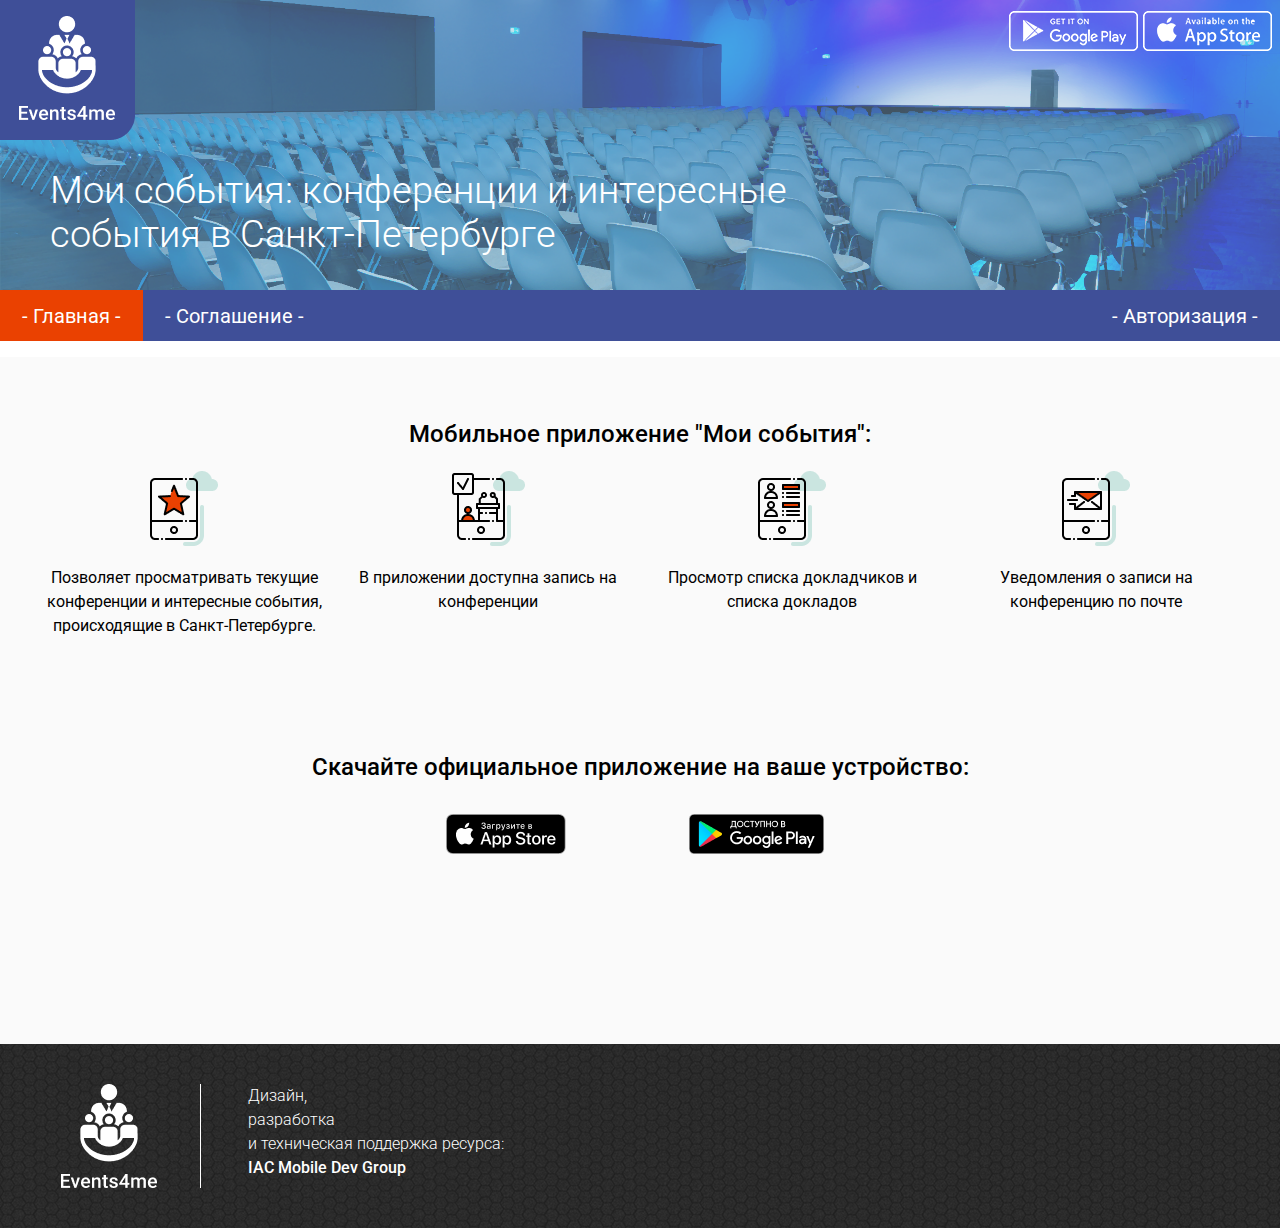
<file: index.html>
<!DOCTYPE html>
<html>
    <head>
        <meta charset="utf-8">
        <title>Events4me</title>

        <script src="https://ajax.googleapis.com/ajax/libs/jquery/2.2.0/jquery.min.js"></script>
        <script src="./js/functions.js" type="text/javascript"></script>
        <script src="./js/index.js" type="text/javascript"></script>
        <script src="./js/config.js" type="text/javascript"></script>

        <link rel="stylesheet" href="./css/fontawesome.all.min.css">
        <link rel="stylesheet" href="./css/style.css">
    </head>
    <body>
        <heder>
            <div class="top">
                <a href=""><img src="./img/Group.png" alt=""></a>
                <a href="https://apps.apple.com/us/app/%D0%BC%D0%BE%D0%B8-%D1%81%D0%BE%D0%B1%D1%8B%D1%82%D0%B8%D1%8F/id1463771812?l=ru&ls=1"
                   target="_blank"><img src="./img/appstore2.png" alt='AppStore'></a>
                <a class="app_icons" href="https://play.google.com/store/apps/details?id=ru.spb.iac.events4me" target="_blank"><img
                        src="./img/ggplay.png" alt="GooglePlay"></a>
            </div>
            <div class='head'>
                <div class='testImg'></div>
                <div class="headText">Мои события: конференции и интересные события в Санкт-Петербурге</div>
            </div>
            <nav class="navigation index">
              <ul>
                  <li><a href="index.html">
                      <i class="fas fa-home"></i>
                      <span>- Главная -</span>
                  </a></li>
                  <li><a href="agreement.html">
                      <i class="fas fa-handshake"></i>
                      <span>- Соглашение -</span>
                  </a></li>
                  <div class="cap"></div>
                  <li><a href="login.html">
                      <i class="fas fa-sign-in-alt"></i>
                      <span>- Авторизация -</span>
                  </a></li>
              </ul>
            </nav>
        </heder>
        <div id="content">
            <div class="index">
                <h2>Мобильное приложение "Мои события":</h2>
                <div class="boxes">
                    <div class='box' id="1">
                        <img src="./img/Frame1.png" alt="">
                        <p>Позволяет просматривать текущие конференции и интересные события, происходящие в
                            Санкт-Петербурге.</p>
                    </div>
                    <div class='box' id="2">
                        <img src="./img/Frame2.png" alt="">
                        <p>В приложении доступна запись на конференции</p>
                    </div>
                    <div class='box' id="3">
                        <img src="./img/Frame3.png" alt="">
                        <p>Просмотр списка докладчиков и списка докладов</p>
                    </div>
                    <div class='box' id="4">
                        <img src="./img/Frame4.png" alt="">
                        <p>Уведомления о записи на конференцию по почте</p>
                    </div>
                </div>

                <h2>Скачайте официальное приложение на ваше устройство: </h2>
                <div class='add'>
                    <a href="https://apps.apple.com/us/app/%D0%BC%D0%BE%D0%B8-%D1%81%D0%BE%D0%B1%D1%8B%D1%82%D0%B8%D1%8F/id1463771812?l=ru&ls=1"
                       target="_blank"><img src="./img/AppStore.png" alt='AppStore'/></a>
                    <a href="https://play.google.com/store/apps/details?id=ru.spb.iac.events4me" target="_blank"><img
                            src="./img/GooglePlay.png" alt="GooglePlay"/></a>
                </div>
            </div>
        </div>
        <footer>
            <div class='foot'>
                <img src="./img/GroupWhite.png" alt="GroupWhite">
                <div class='border'></div>
                <div class='author'>Дизайн,<br> разработка<br> и техническая поддержка ресурса:
                    <div class="iac">IAC Mobile Dev Group</div>
                </div>
            </div>
        </footer>
    </body>
</html>
</file>
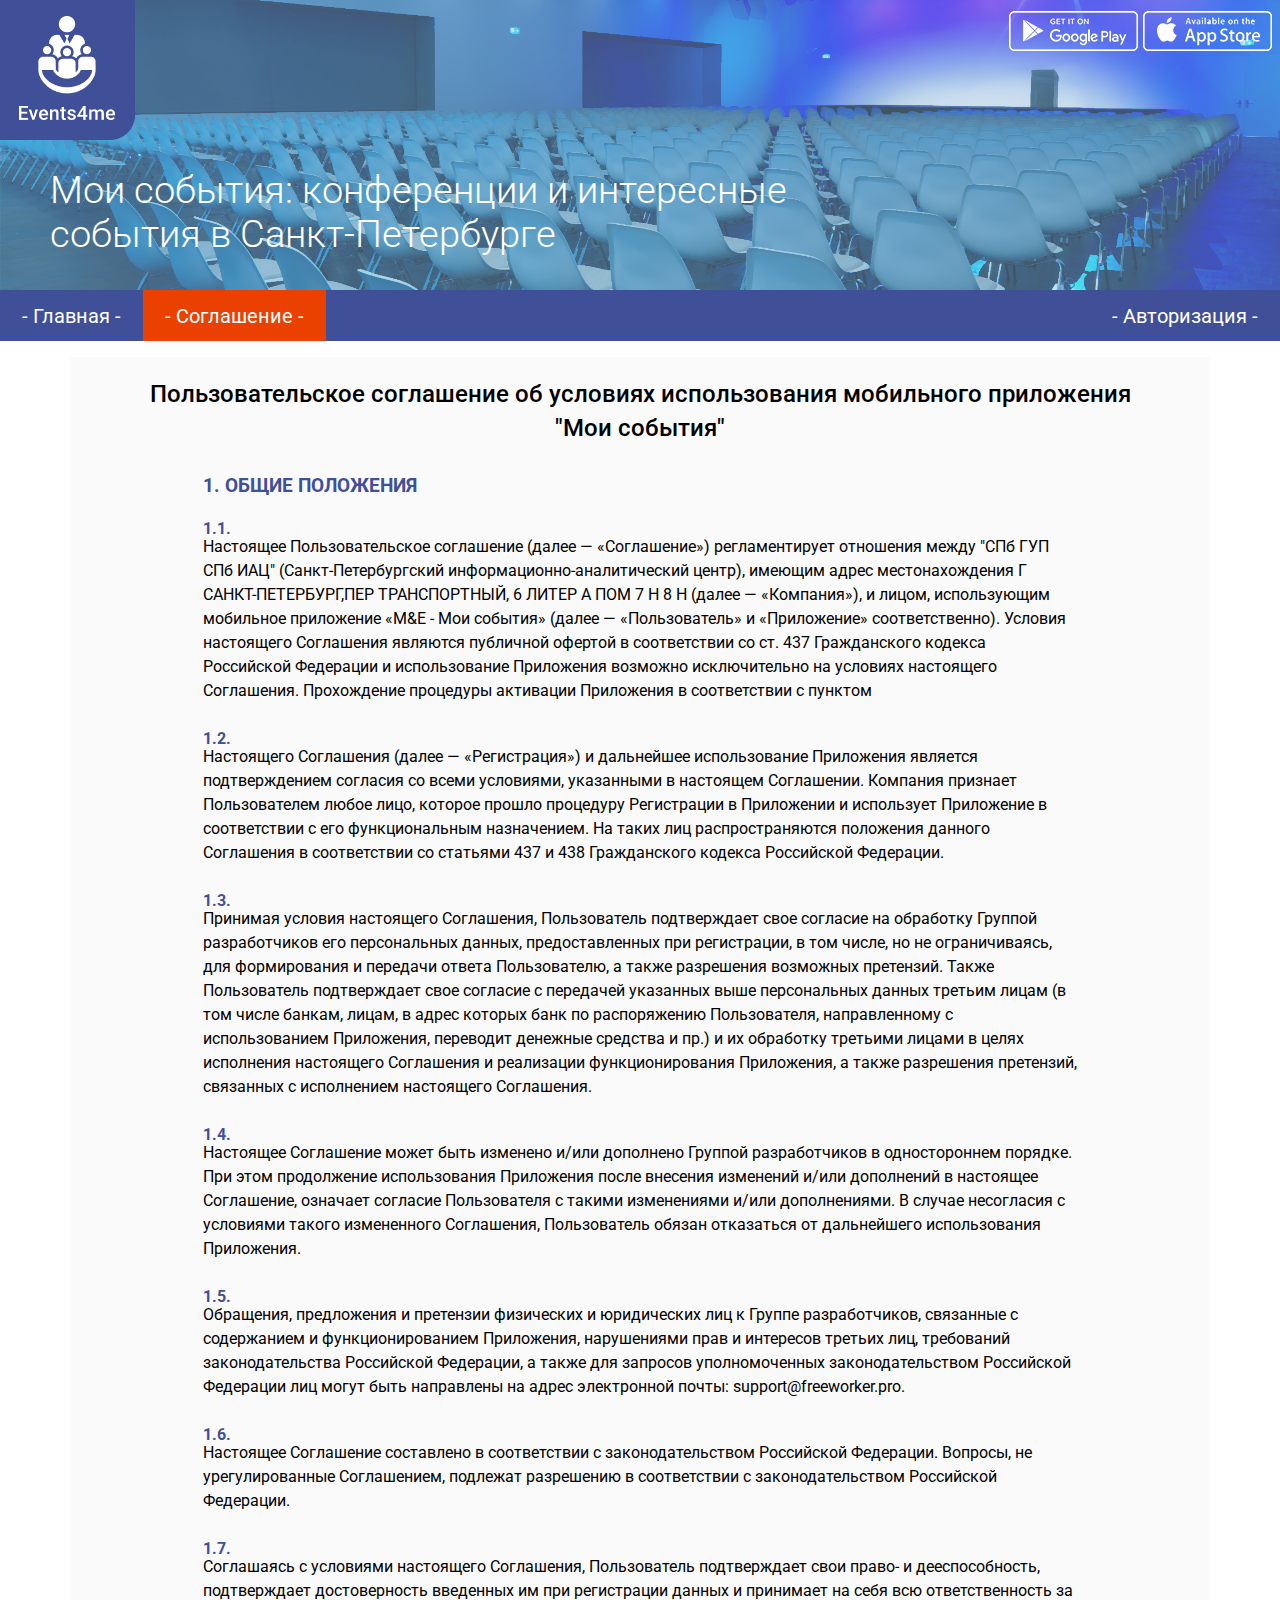
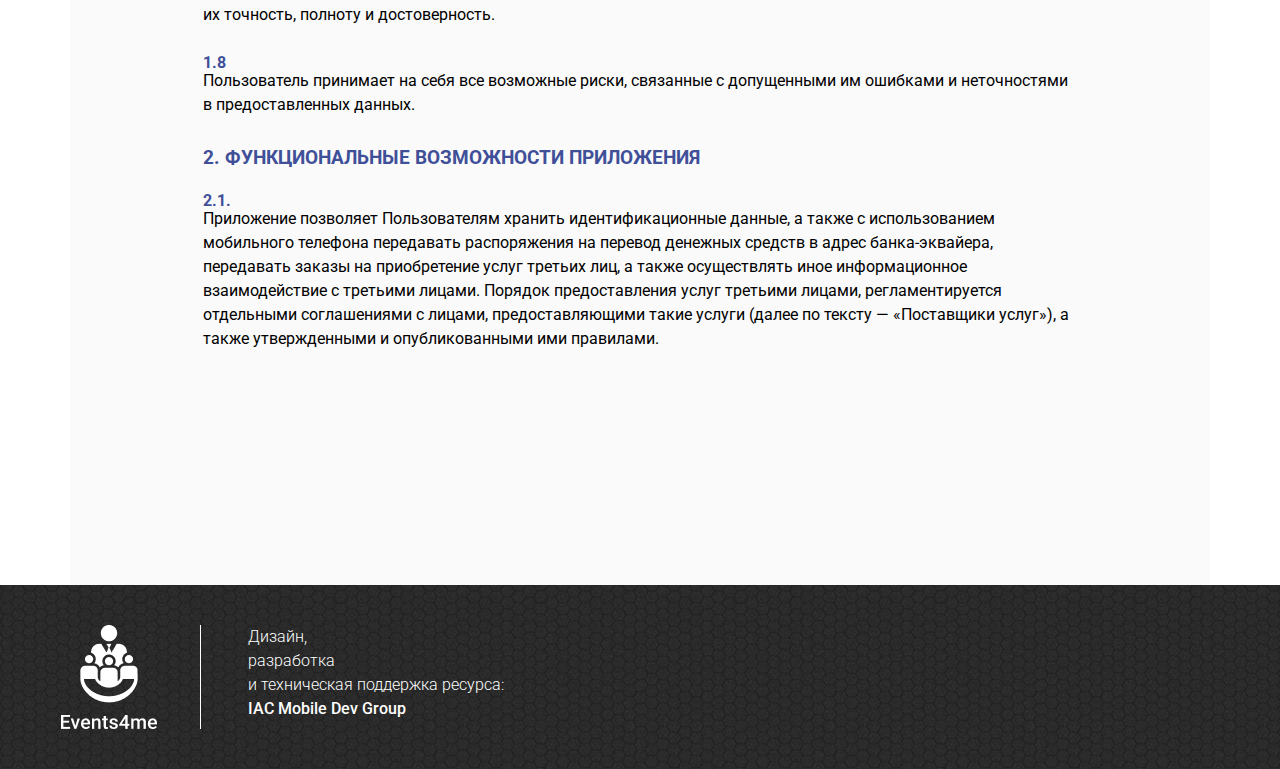
<file: agreement.html>
<!DOCTYPE html>
<html>
  <head>
      <meta charset="utf-8">
      <title>Events4me</title>

      <link rel="stylesheet" href="./css/bootstrap-grid.css">
      <link rel="stylesheet" href="./css/fontawesome.all.min.css">
      <link rel="stylesheet" href="./css/style.css">
      <link rel="stylesheet" href="./css/agreeStyle.css">
  </head>
  <body>
    <heder>
        <div class="top">
            <a href=""><img src="./img/Group.png" alt=""></a>
            <a href="https://apps.apple.com/us/app/%D0%BC%D0%BE%D0%B8-%D1%81%D0%BE%D0%B1%D1%8B%D1%82%D0%B8%D1%8F/id1463771812?l=ru&ls=1"
               target="_blank"><img src="./img/appstore2.png" alt='AppStore'></a>
            <a class="app_icons" href="https://play.google.com/store/apps/details?id=ru.spb.iac.events4me" target="_blank"><img
                    src="./img/ggplay.png" alt="GooglePlay"></a>
        </div>
        <div class='head'>
            <!--<img src="./src/banner-main.png" alt="">-->
            <div class='testImg'></div>
            <div class="headText">Мои события: конференции и интересные события в Санкт-Петербурге</div>
        </div>
        <nav class="navigation agreement">
          <ul>
              <li><a href="index.html">
                <i class="fas fa-home"></i>
                <span>- Главная -</span>
              </a></li>
              <li><a href="agreement.html">
                <i class="fas fa-handshake"></i>
                <span>- Соглашение -</span>
              </a></li>
              <div class="cap"></div>
              <li><a href="">
                <i class="fas fa-sign-in-alt"></i>
                <span>- Авторизация -</span>
              </a></li>
          </ul>
        </nav>
    </heder>
    <div id="content" class="container">
        <div class="col-md-12">
            <div class="rules">
                <h2>Пользовательское соглашение об условиях использования мобильного приложения<br> "Мои события"</h2>

                <div class="rules-box">
                    <h3>1. ОБЩИЕ ПОЛОЖЕНИЯ</h3>
                    <div class="rules-boxes">
                        <div class="number">1.1.</div>
                        <div class='rules-text'>Настоящее Пользовательское соглашение (далее — «Соглашение») регламентирует
                            отношения между "СПб ГУП СПб ИАЦ" (Санкт-Петербургский информационно-аналитический центр),
                            имеющим
                            адрес местонахождения Г САНКТ-ПЕТЕРБУРГ,ПЕР ТРАНСПОРТНЫЙ, 6 ЛИТЕР А ПОМ 7 Н 8 Н (далее —
                            «Компания»), и лицом, использующим мобильное приложение «M&Е - Мои события» (далее —
                            «Пользователь»
                            и «Приложение» соответственно). Условия настоящего Соглашения являются публичной офертой в
                            соответствии со ст. 437 Гражданского кодекса Российской Фeдерации и использование Приложения
                            возможно исключительно на условиях настоящего Соглашения. Прохождение процедуры активации
                            Приложения
                            в соответствии с пунктом
                        </div>
                    </div>
                    <div class="rules-boxes">
                        <div class="number">1.2.</div>
                        <div class='rules-text'>Настоящего Соглашения (далее — «Регистрация») и дальнейшее использование
                            Приложения является подтверждением согласия со всеми условиями, указанными в настоящем
                            Соглашении.
                            Компания признает Пользователем любое лицо, которое прошло процедуру Регистрации в Приложении и
                            использует Приложение в соответствии с его функциональным назначением. На таких лиц
                            распространяются
                            положения данного Соглашения в соответствии со статьями 437 и 438 Гражданского кодекса
                            Российской
                            Федерации.
                        </div>
                    </div>
                    <div class="rules-boxes">
                        <div class="number">1.3.</div>
                        <div class='rules-text'>Принимая условия настоящего Соглашения, Пользователь подтверждает свое
                            согласие
                            на обработку Группой разработчиков его персональных данных, предоставленных при регистрации, в
                            том
                            числе, но не ограничиваясь, для формирования и передачи ответа Пользователю, а также разрешения
                            возможных претензий. Также Пользователь подтверждает свое согласие с передачей указанных выше
                            персональных данных третьим лицам (в том числе банкам, лицам, в адрес которых банк по
                            распоряжению
                            Пользователя, направленному с использованием Приложения, переводит денежные средства и пр.) и их
                            обработку третьими лицами в целях исполнения настоящего Соглашения и реализации функционирования
                            Приложения, а также разрешения претензий, связанных с исполнением настоящего Соглашения.
                        </div>
                    </div>
                    <div class="rules-boxes">
                        <div class="number">1.4.</div>
                        <div class='rules-text'>Настоящее Соглашение может быть изменено и/или дополнено Группой
                            разработчиков в
                            одностороннем порядке. При этом продолжение использования Приложения после внесения изменений
                            и/или
                            дополнений в настоящее Соглашение, означает согласие Пользователя с такими изменениями и/или
                            дополнениями. В случае несогласия с условиями такого измененного Соглашения, Пользователь обязан
                            отказаться от дальнейшего использования Приложения.
                        </div>
                    </div>
                    <div class="rules-boxes">
                        <div class="number">1.5.</div>
                        <div class='rules-text'>Обращения, предложения и претензии физических и юридических лиц к Группе
                            разработчиков, связанные с содержанием и функционированием Приложения, нарушениями прав и
                            интересов
                            третьих лиц, требований законодательства Российской Федерации, а также для запросов
                            уполномоченных
                            законодательством Российской Федерации лиц могут быть направлены на адрес электронной почты:
                            support@freeworker.pro.
                        </div>
                    </div>
                    <div class="rules-boxes">
                        <div class="number">1.6.</div>
                        <div class='rules-text'>Настоящее Соглашение составлено в соответствии с законодательством
                            Российской
                            Федерации. Вопросы, не урегулированные Соглашением, подлежат разрешению в соответствии с
                            законодательством Российской Федерации.
                        </div>
                    </div>
                    <div class="rules-boxes">
                        <div class="number">1.7.</div>
                        <div class='rules-text'>Соглашаясь с условиями настоящего Соглашения, Пользователь подтверждает свои
                            право- и дееспособность, подтверждает достоверность введенных им при регистрации данных и
                            принимает
                            на себя всю ответственность за их точность, полноту и достоверность.
                        </div>
                    </div>
                    <div class="rules-boxes">
                        <div class="number">1.8</div>
                        <div class='rules-text'>Пользователь принимает на себя все возможные риски, связанные с допущенными
                            им
                            ошибками и неточностями в предоставленных данных.
                        </div>
                    </div>
                    <h3>2. ФУНКЦИОНАЛЬНЫЕ ВОЗМОЖНОСТИ ПРИЛОЖЕНИЯ</h3>
                    <div class="rules-boxes">
                        <div class="number">2.1.</div>
                        <div class='rules-text'>Приложение позволяет Пользователям хранить идентификационные данные, а также
                            с
                            использованием мобильного телефона передавать распоряжения на перевод денежных средств в адрес
                            банка-эквайера, передавать заказы на приобретение услуг третьих лиц, а также осуществлять иное
                            информационное взаимодействие с третьими лицами. Порядок предоставления услуг третьими лицами,
                            регламентируется отдельными соглашениями с лицами, предоставляющими такие услуги (далее по
                            тексту —
                            «Поставщики услуг»), а также утвержденными и опубликованными ими правилами.
                        </div>
                    </div>
                </div>
            </div>
        </div>
    </div>
    <footer>
        <div class='foot'>
            <img src="./img/GroupWhite.png" alt="GroupWhite">
            <div class='border'></div>
            <div class='author'>Дизайн,<br> разработка<br> и техническая поддержка ресурса:
                <div class="iac">IAC Mobile Dev Group</div>
            </div>
        </div>
    </footer>
  </body>
</html>
</file>
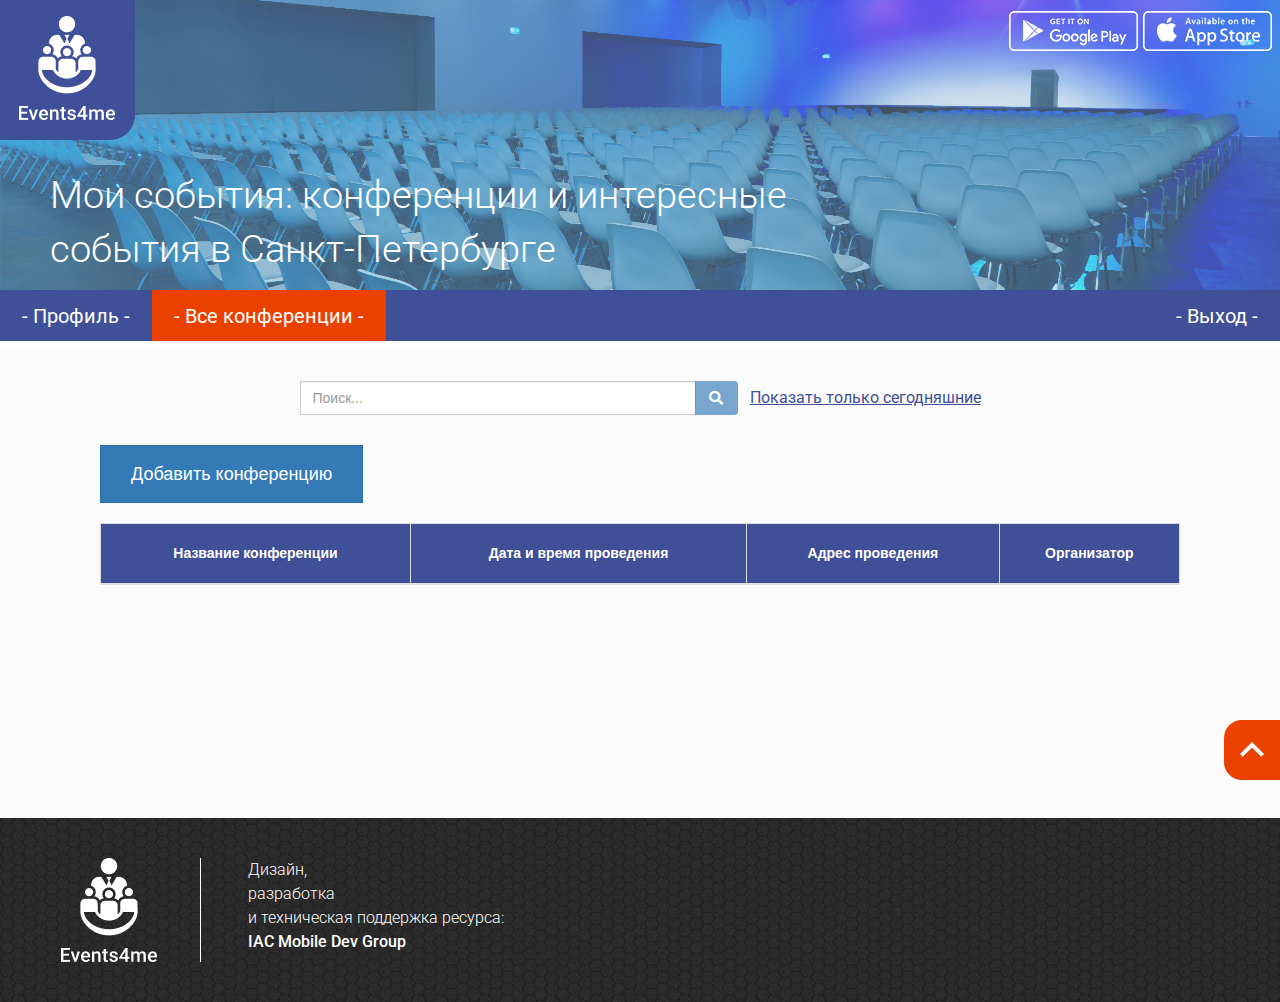
<file: events.html>
<!DOCTYPE html>
<html>
  <head>
      <meta charset="utf-8">
      <title>Events4me</title>

      <link rel="stylesheet" href="https://maxcdn.bootstrapcdn.com/bootstrap/3.3.5/css/bootstrap.min.css">
      <link rel="stylesheet" href="https://maxcdn.bootstrapcdn.com/font-awesome/4.4.0/css/font-awesome.min.css">
      <link rel="stylesheet" href="./css/fontawesome.all.min.css">
      <link rel="stylesheet" href="./css/style.css">
      <link rel="stylesheet" href="./css/Confstyle.css">
  </head>
  <div id="toTop"><img src="./img/up.png"></div>
  <body>
    <heder>
        <div class="top">
            <a href=""><img src="./img/Group.png" alt=""></a>
            <a href="https://apps.apple.com/us/app/%D0%BC%D0%BE%D0%B8-%D1%81%D0%BE%D0%B1%D1%8B%D1%82%D0%B8%D1%8F/id1463771812?l=ru&ls=1"
               target="_blank"><img src="./img/appstore2.png" alt='AppStore'></a>
            <a class="app_icons" href="https://play.google.com/store/apps/details?id=ru.spb.iac.events4me" target="_blank"><img
                    src="./img/ggplay.png" alt="GooglePlay"></a>
        </div>
        <div class='head'>
            <div class='testImg'></div>
            <div class="headText">Мои события: конференции и интересные события в Санкт-Петербурге</div>
        </div>
        <nav class="navigation conference">
            <ul>
                <li><a href="profile.html">
                    <i class="fas fa-address-card"></i>
                    <span>- Профиль -</span>
                </a></li>
                <li><a href="events.html">
                    <i class="fas fa-calendar-alt"></i>
                    <span>- Все конференции -</span>
                </a></li>
                <div class="cap"></div>
                <li><a href="login.html" id="logout-button" class="outLogin">
                    <i class="fas fa-sign-out-alt"></i>
                    <span>- Выход -</span>
                </a></li>
            </ul>
        </nav>
    </heder>
    <div id="content">
        <div class='search'>
            <div class='input-group'>
                <input type="text" class="form-control" id="searchConf" placeholder="Поиск...">
                <span class="input-group-btn">
		               <button class="btn btn-search" id="searchBtn" type="button" disabled><i class="fa fa-search fa-fw"></i></button>
	              </span>
            </div>
            <a id="todaysConf">Показать только сегодняшние</a>
        </div>
        <div class="btnTop">
            <a class="btn btn-primary btn-lg btnConf" href="./events/add.html" role="button">Добавить конференцию</a>
        </div>
        <div class="eventsList" id="eventsList">
            <table id="tableEvents" class="table table-bordered">
                <thead>
                <tr>
                    <th scope="col">Название конференции</th>
                    <th scope="col">Дата и время проведения</th>
                    <th scope="col">Адреc проведения</th>
                    <th scope="col">Организатор</th>
                </tr>
                </thead>
                <tbody id="eventsData">
                </tbody>
            </table>
        </div>

        <div class='conteiner' id=conteiner>
        </div>

        <script src="http://code.jquery.com/jquery-1.9.0.js"></script>
        <script src="./js/date.js"></script>
        <script src="./js/functions.js" type="text/javascript"></script>
        <script src="./js/events.js" type="text/javascript"></script>
        <script src="./js/config.js" type="text/javascript"></script>
        <script src="./js/API.js" type="text/javascript"></script>
    </div>
    <footer>
        <div class='foot'>
            <img src="./img/GroupWhite.png" alt="GroupWhite">
            <div class='border'></div>
            <div class='author'>Дизайн,<br> разработка<br> и техническая поддержка ресурса:
                <div class="iac">IAC Mobile Dev Group</div>
            </div>
        </div>
    </footer>
  </body>
</html>
</file>
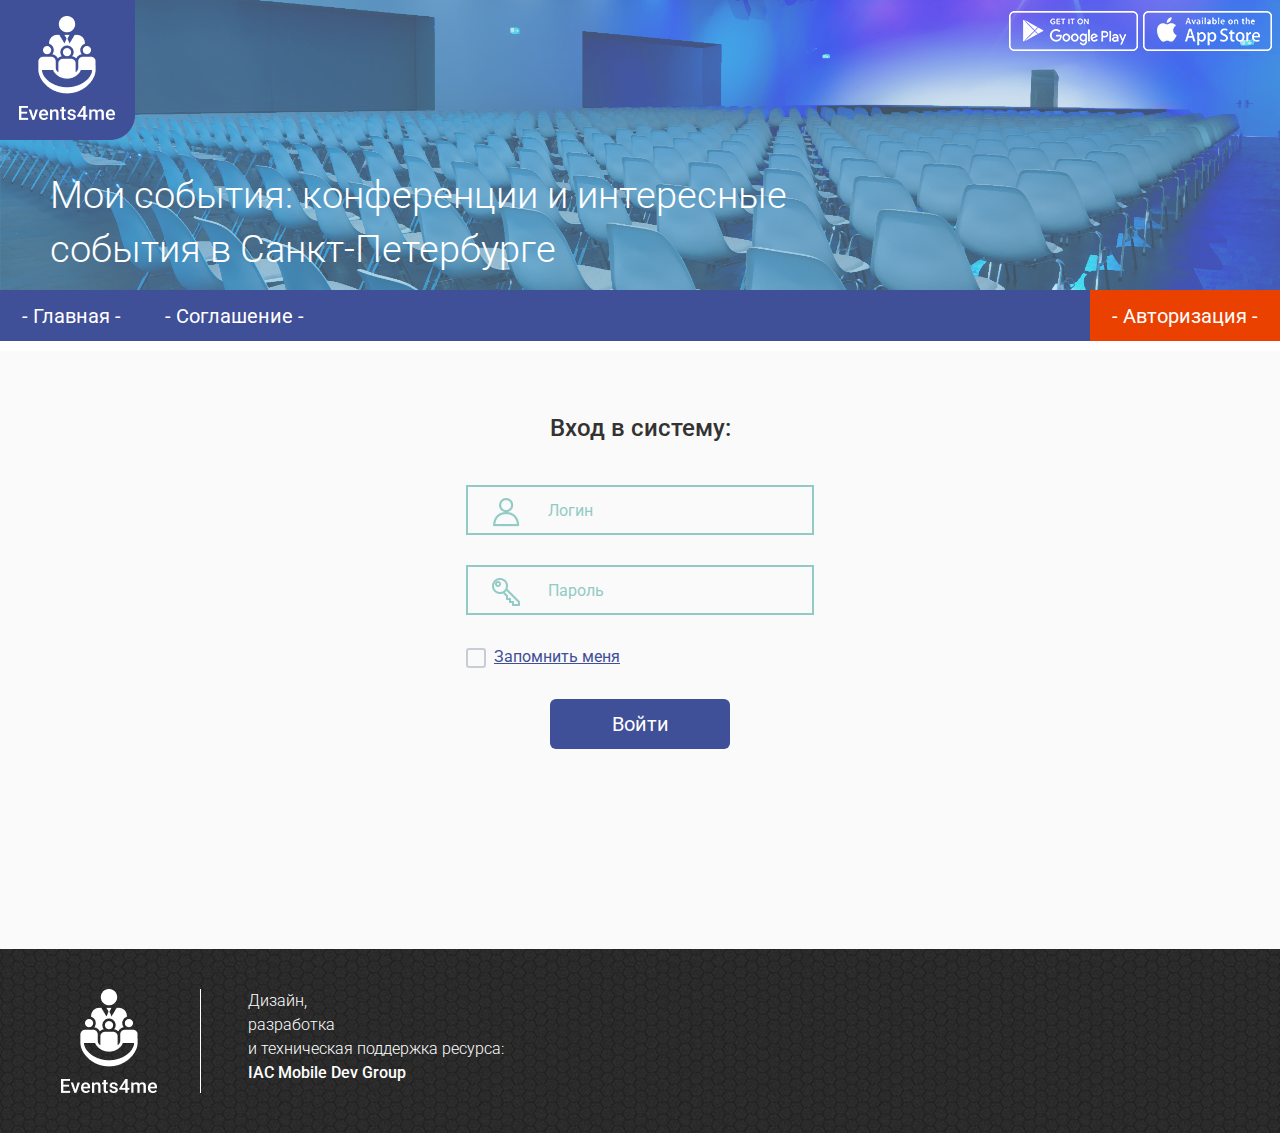
<file: login.html>
<!DOCTYPE html>
<html>
    <head>
        <meta charset="utf-8">
        <title>Events4me</title>
        <meta class="viewport" name="viewport" content="width=device-width, initial-scale=1.0">
        <meta http-equiv="X-UA-Compatible" content="IE=edge">

        <script src="https://ajax.googleapis.com/ajax/libs/jquery/2.2.0/jquery.min.js"></script>
        <script src="./js/functions.js" type="text/javascript"></script>
        <script src="./js/login.js" type="text/javascript"></script>
        <script src="./js/config.js" type="text/javascript"></script>

        <link rel="stylesheet" href="./css/bootstrap.min.css">
        <link rel="stylesheet" href="./css/fontawesome.all.min.css">
        <link rel="stylesheet" href="./css/style.css">
        <link rel="stylesheet" href="./css/loginStyle.css">
    </head>
    <body>
        <heder>
            <div class="top">
                <a href=""><img src="./img/Group.png" alt=""></a>
                <a href="https://apps.apple.com/us/app/%D0%BC%D0%BE%D0%B8-%D1%81%D0%BE%D0%B1%D1%8B%D1%82%D0%B8%D1%8F/id1463771812?l=ru&amp;ls=1" target="_blank"><img src="./img/appstore2.png" alt="AppStore"></a>
                <a class="app_icons" href="https://play.google.com/store/apps/details?id=ru.spb.iac.events4me" target="_blank"><img src="./img/ggplay.png" alt="GooglePlay"></a>
            </div>
            <div class="head">
                <div class="testImg"></div>
                <div class="headText">Мои события: конференции и интересные события в Санкт-Петербурге</div>
            </div>
            <nav class="navigation">
                <ul>
                    <li><a href="index.html">
                        <i class="fas fa-home"></i>
                        <span>- Главная -</span>
                    </a></li>
                    <li><a href="agreement.html">
                        <i class="fas fa-handshake"></i>
                        <span>- Соглашение -</span>
                    </a></li>
                    <div class="cap"></div>
                    <li><a href="">
                        <i class="fas fa-sign-in-alt"></i>
                        <span>- Авторизация -</span>
                    </a></li>
                </ul>
            </nav>
        </heder>
        <div id="content">
            <div class="login">
                <form id="form" onsubmit="return false;">
                    <h2>Вход в систему:</h2>
                    <div class="boxForm">
                        <input type="text" placeholder="Логин" id="inputName">
                        <input type="password" placeholder="Пароль" id="password">
                        <div class="saving">
                            <div class="cntr">
                                <label for="cbx" class="label-cbx">
                                    <input id="cbx" type="checkbox" class="invisible">
                                    <div class="checkbox">
                                        <svg width="20px" height="20px" viewBox="0 0 20 20">
                                            <path d="M3,1 L17,1 L17,1 C18.1045695,1 19,1.8954305 19,3 L19,17 L19,17 C19,18.1045695 18.1045695,19 17,19 L3,19 L3,19 C1.8954305,19 1,18.1045695 1,17 L1,3 L1,3 C1,1.8954305 1.8954305,1 3,1 Z"></path>
                                            <polyline points="4 11 8 15 16 6"></polyline>
                                        </svg>
                                    </div>
                                    <span>Запомнить меня</span>
                                </label>
                            </div>
                        </div>
                        <div class="sub">
                            <!--<a href="./indexAfterLogin.css">-->
                            <button id="but">Войти</button>
                            <!--<a href="" id = 'forget'>Я забыл пароль</a>-->
                        </div>
                        <!--<div id ='dataInput'></div>-->
                    </div>
                </form>
            </div>
        </div>
        <footer>
            <div class="foot">
                <img src="./img/GroupWhite.png" alt="GroupWhite">
                <div class="border"></div>
                <div class="author">Дизайн,<br> разработка<br> и техническая поддержка ресурса:
                    <div class="iac">IAC Mobile Dev Group</div>
                </div>
            </div>
        </footer>
    </body>
</html>
</file>
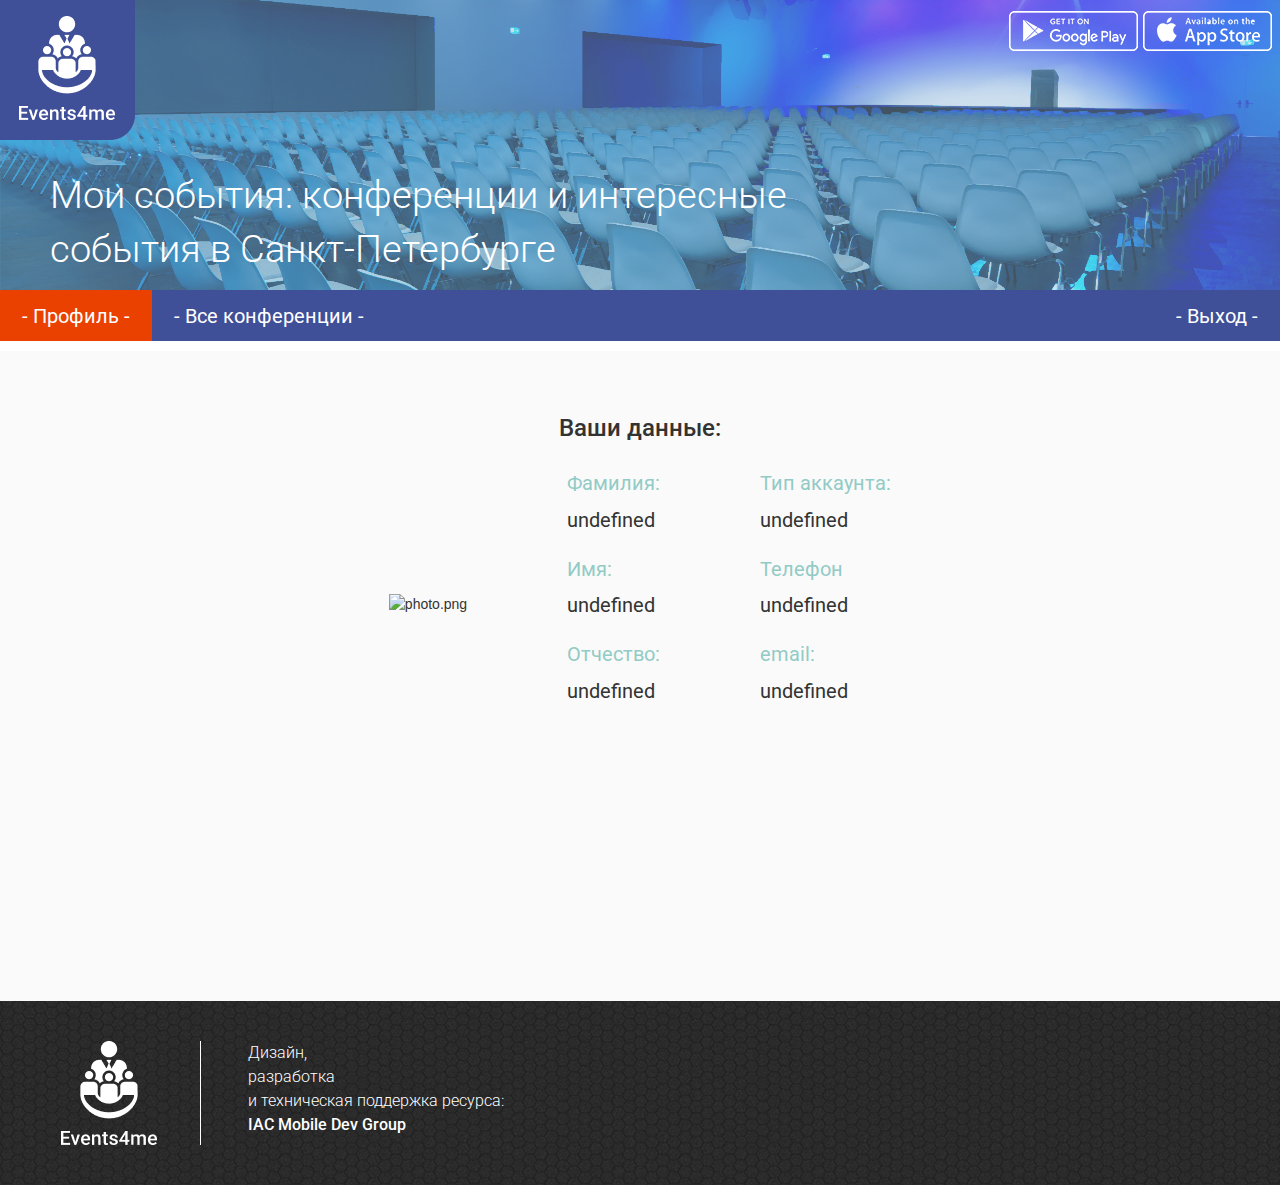
<file: profile.html>
<!DOCTYPE html>
<html>
  <head>
      <meta charset="utf-8">
      <title>Events4me</title>

      <script src="https://ajax.googleapis.com/ajax/libs/jquery/2.2.0/jquery.min.js"></script>
      <script src="./js/functions.js" type="text/javascript"></script>
      <script src="./js/afterLogin.js" type="text/javascript"></script>
      <script src="./js/config.js" type="text/javascript"></script>

      <link rel="stylesheet" href="./css/fontawesome.all.min.css">
      <link rel="stylesheet" href="./css/bootstrap.min.css">
      <link rel="stylesheet" href="./css/style.css">
      <link rel="stylesheet" href="./css/profile.css">
  </head>
  <body>
    <heder>
        <div class="top">
            <a href=""><img src="./img/Group.png" alt=""></a>
            <a href="https://apps.apple.com/us/app/%D0%BC%D0%BE%D0%B8-%D1%81%D0%BE%D0%B1%D1%8B%D1%82%D0%B8%D1%8F/id1463771812?l=ru&ls=1"
               target="_blank"><img src="./img/appstore2.png" alt='AppStore'></a>
            <a class="app_icons" href="https://play.google.com/store/apps/details?id=ru.spb.iac.events4me" target="_blank"><img
                    src="./img/ggplay.png" alt="GooglePlay"></a>
        </div>
        <div class='head'>
            <!--<img src="./src/banner-main.png" alt="">-->
            <div class='testImg'></div>
            <div class="headText">Мои события: конференции и интересные события в Санкт-Петербурге</div>
        </div>
        <nav class="navigation index">
            <ul id="menu">
                <li><a href="profile.html">
                    <i class="fas fa-address-card"></i>
                    <span>- Профиль -</span>
                </a></li>
                <li><a href="events.html">
                    <i class="fas fa-calendar-alt"></i>
                    <span>- Все конференции -</span>
                </a></li>
                <div class="cap"></div>
                <li><a href="login.html" id="logout-button" class="outLogin">
                    <i class="fas fa-sign-out-alt"></i>
                    <span>- Выход -</span>
                </a></li>
            </ul>
        </nav>
    </heder>
    <div id="content">
        <div class="personalData">
            <h2>Ваши данные:</h2>
            <div id='dataInput'>
            </div>
        </div>
    </div>
    <footer>
        <div class='foot'>
            <img src="./img/GroupWhite.png" alt="GroupWhite">
            <div class='border'></div>
            <div class='author'>Дизайн,<br> разработка<br> и техническая поддержка ресурса:
                <div class="iac">IAC Mobile Dev Group</div>
            </div>
        </div>
    </footer>
  </body>
</html>
</file>
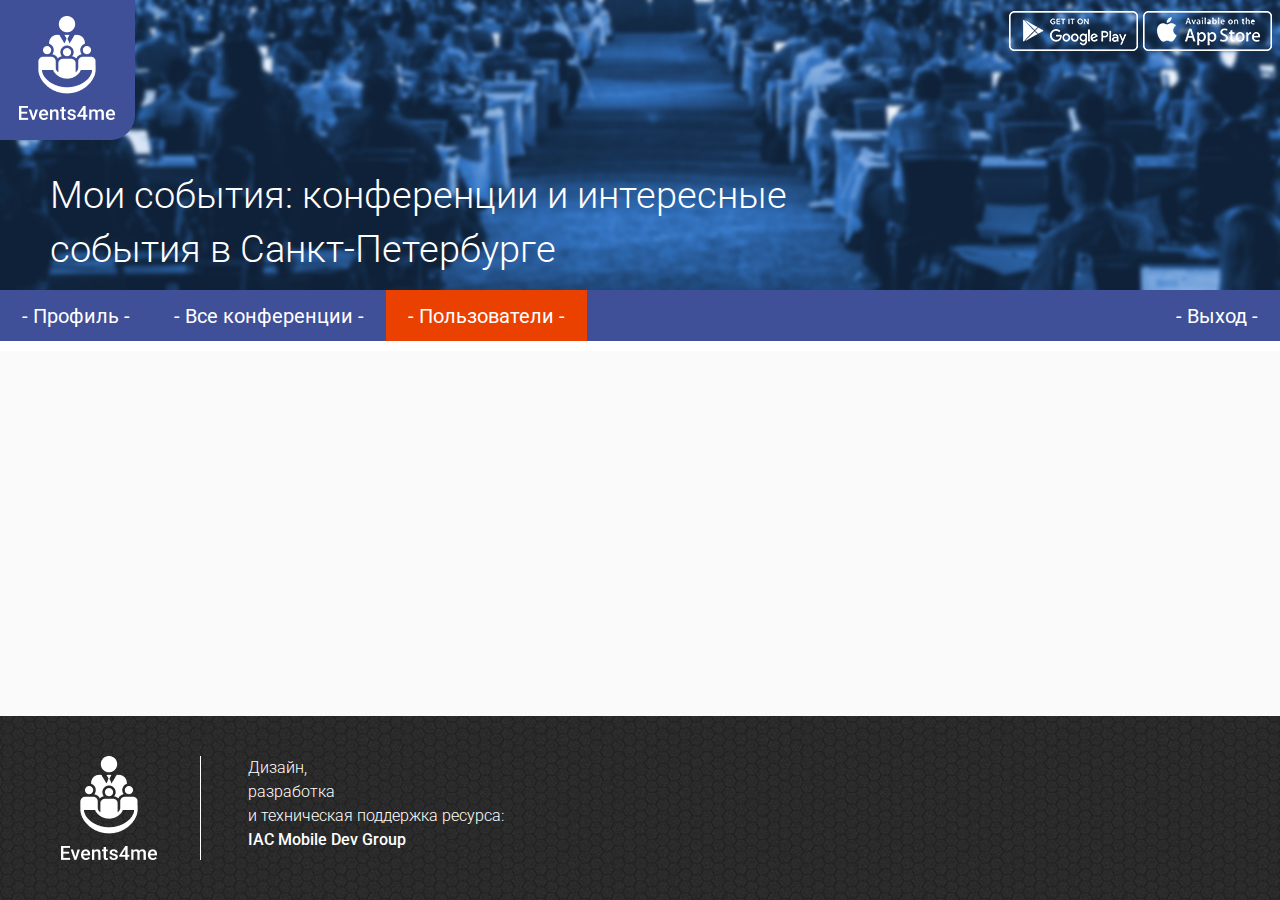
<file: events/card.html>
<!DOCTYPE html>
<html>
  <head>
      <meta charset="utf-8">
      <title>Events4me</title>
      <link rel="stylesheet" href="../css/bootstrap.min.css">
      <link rel="stylesheet" href="../css/fontawesome.all.min.css">
      <link rel="stylesheet" href="../css/style.css">
      <link rel="stylesheet" href="../css/ConfCard.css">
      <link rel="stylesheet" href="../css/bootstrap-grid.css">
  </head>
  <body>
    <heder>
        <div class="top">
            <a href=""><img src="../img/Group.png" alt=""></a>
            <a href="https://apps.apple.com/us/app/%D0%BC%D0%BE%D0%B8-%D1%81%D0%BE%D0%B1%D1%8B%D1%82%D0%B8%D1%8F/id1463771812?l=ru&ls=1"
               target="_blank"><img src="../img/appstore2.png" alt='AppStore'></a>
            <a class="app_icons" href="https://play.google.com/store/apps/details?id=ru.spb.iac.events4me" target="_blank"><img
                    src="../img/ggplay.png" alt="GooglePlay"></a>
        </div>
        <div class='head'>

            <div class='banner2'></div>
            <div class="headText">Мои события: конференции и интересные события в Санкт-Петербурге</div>
        </div>
        <nav class="navigation conference">
            <ul>
                <li><a href="../profile.html">
                    <i class="fas fa-address-card"></i>
                    <span>- Профиль -</span>
                </a></li>
                <li><a href="../events.html">
                    <i class="fas fa-calendar-alt"></i>
                    <span>- Все конференции -</span>
                </a></li>
                <li><a href="card/users.html">
                    <i class="fas fa-users"></i>
                    <span>- Пользователи -</span>
                </a></li>
                <div class="cap"></div>
                <li><a id="logout-button" class="outLogin" href="../login.html">
                    <i class="fas fa-sign-out-alt"></i>
                    <span>- Выход -</span>
                </a></li>
            </ul>
        </nav>
    </heder>
    <div id="content">
        <div class='confInfo' id='confInfo'>
        </div>
    </div>
    <script src="http://code.jquery.com/jquery-1.9.0.js"></script>
    <script src="../js/date.js"></script>
    <script src="../js/functions.js" type="text/javascript"></script>
    <script src="../js/config.js" type="text/javascript"></script>
    <script type="text/javascript" src="../js/confCard.js"></script>

    <footer>
        <div class='foot'>
            <img src="../img/GroupWhite.png" alt="GroupWhite">
            <div class='border'></div>
            <div class='author'>Дизайн,<br> разработка<br> и техническая поддержка ресурса:
                <div class="iac">IAC Mobile Dev Group</div>
            </div>
        </div>
    </footer>
  </body>
</html>
</file>
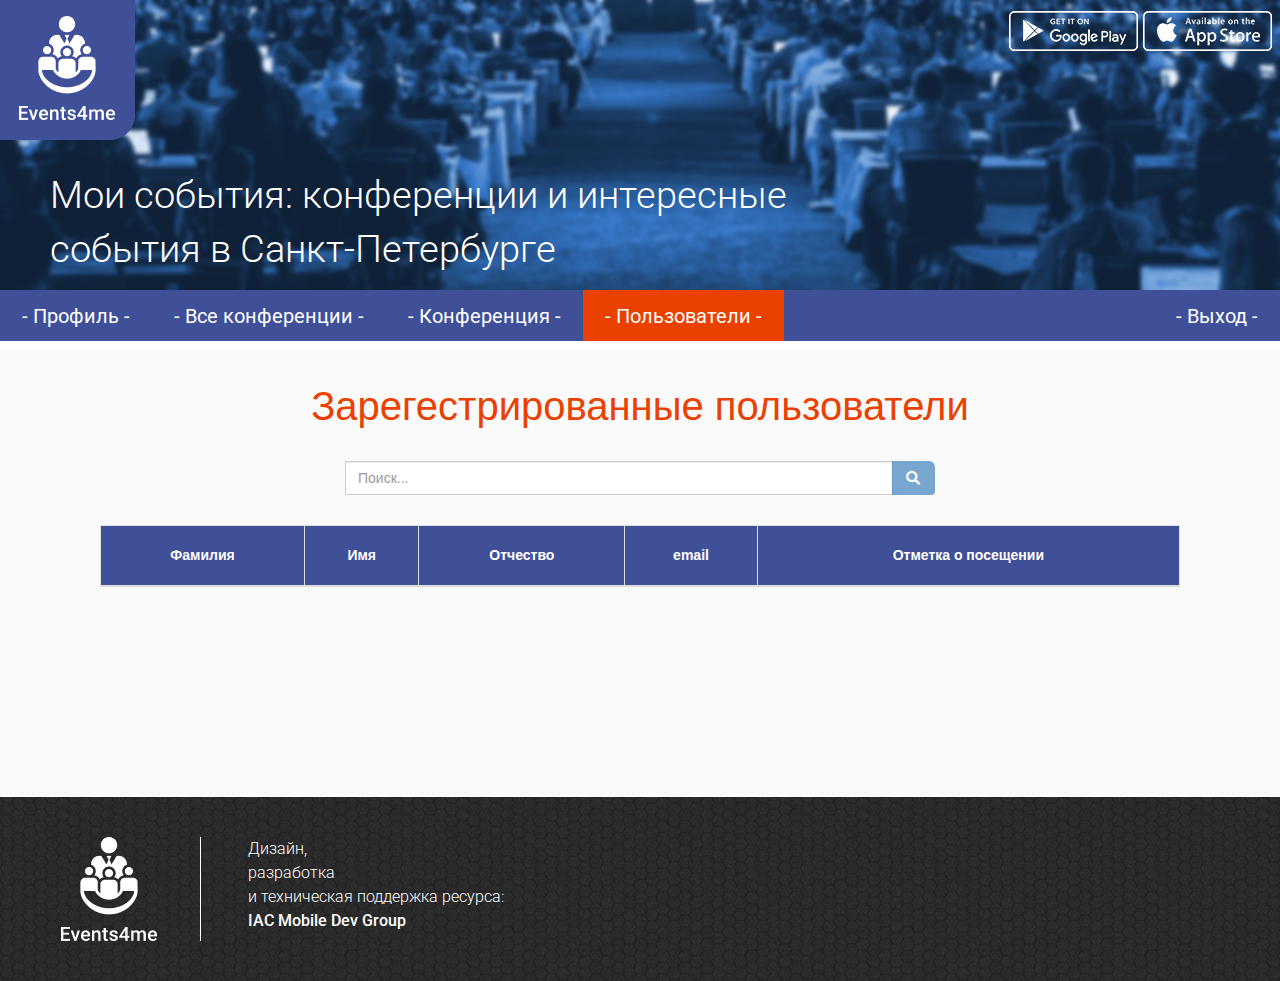
<file: events/card/users.html>
<!DOCTYPE html>
<html>
  <head>
      <meta charset="utf-8">
      <title>Events4me</title>

      <link rel="stylesheet" href="https://maxcdn.bootstrapcdn.com/bootstrap/3.3.5/css/bootstrap.min.css">
      <link rel="stylesheet" href="https://maxcdn.bootstrapcdn.com/font-awesome/4.4.0/css/font-awesome.min.css">
      <link rel="stylesheet" href="../../css/fontawesome.all.min.css">
      <link rel="stylesheet" href="../../css/style.css">
      <link rel="stylesheet" href="../../css/userListStyle.css">
  </head>
  <body>
    <heder>
        <div class="top">
            <a href=""><img src="../../img/Group.png" alt=""></a>
            <a href="https://apps.apple.com/us/app/%D0%BC%D0%BE%D0%B8-%D1%81%D0%BE%D0%B1%D1%8B%D1%82%D0%B8%D1%8F/id1463771812?l=ru&ls=1"
               target="_blank"><img src="../../img/appstore2.png" alt='AppStore'></a>
            <a class="app_icons" href="https://play.google.com/store/apps/details?id=ru.spb.iac.events4me" target="_blank"><img
                    src="../../img/ggplay.png" alt="GooglePlay"></a>
        </div>
        <div class='head'>
            <!--<img src="./src/banner-main.png" alt="">-->
            <div class='banner2'></div>
            <div class="headText">Мои события: конференции и интересные события в Санкт-Петербурге</div>
        </div>
        <nav class="navigation userList">
            <ul>
                <li><a href="../../profile.html">
                    <i class="fas fa-address-card"></i>
                    <span>- Профиль -</span>
                </a></li>
                <li><a href="../../events.html">
                    <i class="fas fa-calendar-alt"></i>
                    <span>- Все конференции -</span>
                </a></li>
                <li><a href="../card.html">
                    <i class="fas fa-calendar-day"></i>
                    <span>- Конференция -</span>
                </a></li>
                <li><a href="card/users.html">
                    <i class="fas fa-users"></i>
                    <span>- Пользователи -</span>
                </a></li>
                <div class="cap"></div>
                <li><a id="logout-button" class="outLogin" href="../../login.html">
                    <i class="fas fa-sign-out-alt"></i>
                    <span>- Выход -</span>
                </a></li>
            </ul>
        </nav>
    </heder>
    <div id="content">
        <h2 class="topUserList">Зарегестрированные пользователи</h2>

        <div class='search'>

            <div class="blocks">
                <div class='input-group'>
                    <input type="text" class="form-control" id="searchUser" placeholder="Поиск...">
                    <span class="input-group-btn">
              <button class="btn btn-search" id="searchBtn" type="button" disabled><i class="fa fa-search fa-fw"></i></button>
            </span>

                </div>
            </div>
        </div>

        <div class="userListTable" id="userList">
            <table id="tableUsers" class="table table-bordered">
                <thead>
                <tr>
                    <th scope="col">Фамилия</th>
                    <th scope="col">Имя</th>
                    <th scope="col">Отчество</th>
                    <th scope="col">email</th>
                    <th scope="col">Отметка о посещении</th>
                </tr>
                </thead>
                <tbody id="userData">

                </tbody>
            </table>
        </div>

        <div class='usersConteiner'>

        </div>
    </div>

    <script src="http://code.jquery.com/jquery-1.9.0.js"></script>
    <script src="../../js/date.js"></script>
    <script src="../../js/functions.js" type="text/javascript"></script>
    <script type="text/javascript" src="../../js/userList.js"></script>
    <script src="../../js/config.js" type="text/javascript"></script>
    <script src="../../js/API.js" type="text/javascript"></script>
    <footer>
        <div class='foot'>
            <img src="../../img/GroupWhite.png" alt="GroupWhite">
            <div class='border'></div>
            <div class='author'>Дизайн,<br> разработка<br> и техническая поддержка ресурса:
                <div class="iac">IAC Mobile Dev Group</div>
            </div>
        </div>
    </footer>
  </body>
</html>
</file>
<file: css/style.css>
@import url('https://fonts.googleapis.com/css?family=Roboto:300&display=swap');
@import url('https://fonts.googleapis.com/css?family=Roboto:500&display=swap');
@import url('https://fonts.googleapis.com/css?family=Roboto:400&display=swap');

html {}
body {
	margin: 0;
	display: flex;
	min-height: 100vh;
	flex-direction: column;
}

.top {
}
.top a:nth-child(1) {
	float: left;
}
.top a:nth-child(2) {
	margin-top: 10.57px;
	margin-right: 8.21px;
	float: right;
}
.top a:nth-child(3){
	float: right;
	z-index: 1;
}
.testImg {
	height: 290px;
	background: url(../img/0001.png) 100% 50% no-repeat;
	background-size: cover;
}
.banner2{
	height: 290px;
	background: url(../img/0033.png) 100% 0% no-repeat;
	background-size: cover;
}
.head img{
	float: left;
	position: relative;
}
.head {
	height: 290px;
}
.headText {
	top: 168px;
	left: 50px;
	max-width: 809px;
	position: absolute;
	font-family: Roboto, sans-serif;
	font-style: normal;
	font-weight: 300;
	font-size: 38px;
	font-size: min(38px, calc(1em + 2vw));
	color: #FFFFFF;
	align-items: center;
	white-space: normal;
	word-break: break-word;
	padding-right: 16px;
}

.navigation {
	background: #3F4F98;
	padding: 0px 0px 0px 0px;
	margin: 0px 0px 0px 0px;
}

.navigation ul {
	padding-left: 0px;
	margin-top: 0px;
	display: flex;
	flex-direction: row;
}
.navigation li {
	 display: flex;
	 align-items: center;
	 justify-content: center;
	 flex-grow: 0;
 	 transition: all 0.2s linear;
}
.navigation li:hover {
	background: rgba(63, 111, 152, 0.82);
}
.navigation li a {
	color: #FFFFFF;
	font-family: Roboto;
	font-style: normal;
	font-weight: 400;
	font-size: 20px;
	line-height: 21px;
	text-decoration: none;
	white-space: normal;
	word-break: break-word;
  padding: 16px 22px 14px 22px;
}

.navigation a > i {
	display: none;
}
@media (max-width: 600px) {
	.navigation a > i {
		display: inline-block;
	}
	.navigation a > span {
		display: none;
	}
}

.index li:nth-child(1) {
	background-color: #EA4101;
}

.cap {
	display: flex;
	flex-grow: 1;
}

.app_icons {
	margin-top: 11px;
	margin-right: 5px;
}

.index h2 {
	text-align: center;
	font-family: Roboto;
	font-style: normal;
	font-weight: 500;
	font-size: 24px;
	line-height: 34px;
	margin-bottom: 20px;
  padding: 0px 16px;
}
.index h2:nth-child(1) {
	margin-top: 60px;
}

@media (orientation: portrait) and (max-width: 480px), (orientation: landscape) and (max-width: 720px) {
	.index h2:nth-child(1) {
		margin-top: 0px;
		padding: 0px 8px;
	}
}

.text-left{
	text-align: left;
}

.confInfo textarea{
	resize: none;
}

.boxes {
	text-align: center;
	padding-top: 40px;
	padding: 0px 16px;
}
.box {
	display: inline-block;
	max-width: 300px;
	height: 255px;
	overflow: hidden;
	text-align: center;
}
.box p {
	font-family: Roboto;
	font-style: normal;
	font-weight: 400;
	font-size: 16px;
	line-height: 24px;
}
.box img {
	float: center;
}
@media (orientation: portrait) and (max-width: 480px), (orientation: landscape) and (max-width: 720px) {
	.box {
		height: auto;
		margin-bottom: 20px;
	}
}

.add h2 {
	margin: 0px;
	padding: 2px 0px 2px 0px;
	font-family: Roboto;
	font-style: normal;
	font-weight: 500;
	font-size: 24px;
	line-height: 34px;
	text-align: center;
}

.add {
	display: flex;
	flex-direction: row;
	flex-wrap: wrap;
	align-items: center;
	justify-content: space-around;
	max-width: 500px;
	margin: 0 auto;
}
.add a {
	display: flex;
	flex-grow: 0;
}

#content{
  padding-bottom: 180px;
  min-height: 100%;
	flex: 1 0 auto;
	background-color: #fafafa;
}
@media (orientation: portrait) and (max-width: 480px), (orientation: landscape) and (max-width: 720px) {
	#content{
	  padding-bottom: 0;
	}
}

input, textarea, select{
	border-radius: 0!important;
}

.foot {
	overflow: hidden;
  display: -webkit-flex;
  display: -ms-flexbox;
	background: url(../img/dark-foot.png);
}

.foot img{
	display: inline-block;
	vertical-align: top;
	height: 100%;
	margin: 40px 0px 40px 61px;
}
.border {
	display: inline-block;
	margin: 40px 0px 40px 43px;
	padding: 0px 0px 0px 0px;
	width: 0px;
	height: 104px;
	border-left: 1px solid #FFFFFF;
}
.author {
	display: inline-block;
	margin: 40px 0px 0px 47px;
	max-width: 271px;
	font-family: Roboto;
	font-style: normal;
	font-weight: 300;
	font-size: 16px;
	line-height: 24px;
	color: #FFFFFF;
}
.iac {
	overflow: hidden;
	display: block;
	margin: 0px 0px 45px 0px;
	max-width: 168px;
	min-height: 26px;
	font-family: Roboto;
	font-style: normal;
	font-weight: 500;
	font-size: 16px;
	line-height: 24px;
	color: #FFFFFF;
}

@media only screen and (max-device-width: 1200px) {
	.head img {
		background-size: cover ;
		position: relative;
	}
}
</file>
<file: css/agreeStyle.css>
.agreement li:nth-child(2), .conference li:nth-child(2) {
	background-color: #EA4101;
}

.rules {
	height:  81%;
}
.rules-box {
	width: 81%;
	margin: 30px auto;
}
.rules h2 {
	font-family: Roboto;
	font-style: normal;
	font-weight: 500;
	font-size: 24px;
	line-height: 34px;
	margin-left: 0px;
	text-align: center;
}

h3 {
	font-family: Roboto;
	font-style: normal;
	color: #3F4F98;
	margin: 6px 0px 20px 0px;
}
.rules-text {
	font-family: Roboto;
	font-style: normal;
	font-weight: normal;
	font-size: 16px;
	line-height: 24px;
	display: inline-block;
	margin-bottom:24px ;
}

.rules-boxes {

	display: block;
}
.number {
	font-family: Roboto;
	font-style: normal;
	font-weight: bold;
	font-size: 16px;
	line-height: 24px;
	color: #3F4F98;
	display: inline-block;
	vertical-align: top;
	width: 31px;
	height: 16px;
	margin-right: 5px;
}
</file>
<file: css/Confstyle.css>
.conference li:nth-child(2) {
	background-color: #EA4101;
}

.timestamp{
	display: none;
}

.search {
	display: flex;
	flex-wrap: wrap;
	justify-content: center;
	align-items: center;
	margin: 30px auto;
	text-align: center;
	padding-left: 100px;
	padding-right: 100px;
}

.search a {
	display: flex;
	font-family: Roboto;
	font-style: normal;
	font-weight: normal;
	font-size: 16px;
	line-height: 24px;
	text-decoration-line: underline;
	color: #3F4F98;
	cursor: pointer;
}

.input-group {
	display: flex;
	flex-grow: 1;
	max-width: 400px;
	border-radius: 6px;
	margin-right: 50px;
}
.btn-search {
	background: #337ab7;
	color: #fff;
}

.conteiner {
	padding: 33px 10px 0px 10px;
	text-align: center;
}
.confBox, .confBoxNew{
	display: inline-block;
	vertical-align: top;
	text-align: left;
	line-height: 26px;
	border-radius: 6px;
	width: 380px;
	height: 471px;
	font-family: Roboto;
	font-style: normal;
	font-weight: normal;
	font-size: 20px;
	background: #FFFFFF;
	margin: 8.5px 10px 8.5px 10px;
	box-shadow: 0px 0px 4px rgba(0, 0, 0, 0.25);
	cursor: pointer;
}
.confBox:hover .trash {
	opacity: 1;
}
#bannerConf{
	width: 380px;
	height: 200px;
}

.confBoxNew h3 {
	width: 340px;
	height: 50.11px;
	margin: 20px 20.04px;
	color:  #EA4101;
	overflow: hidden;
	text-overflow: ellipsis;
}
.confBox h4, .nameOrg h5 {
	font-weight: 400;
	font-size: 16px;
	line-height: 24px;
	margin: 0px 20px;
	color: #333333;
	white-space: nowrap;
	overflow: hidden;
	text-overflow: ellipsis;
}
.dateConf h4 {
	margin: 0px 17px;
}
.org img {
	width: 60px;
	height: 60.13px;
}

.timestamp{
	display: none;
}
.map {
	margin:20.77px 0px 21.66px 20px;
}
.map a {
	width: 320px;
	white-space: nowrap;
	overflow: hidden;
	text-overflow: ellipsis;
	vertical-align: top;
	display: inline-block;
	font-size: 16px;
	line-height: 24px;
	color: #3F4F98;
}
.map acronym {
	text-decoration: none;
}
.map img {
	vertical-align: top;
	display: inline-block;
	margin-right: 20px;
}
.org {
	display: block;
	margin-right: 20px;
	margin-top: 10px;
	margin-left: 20px;
	margin-bottom: 10px;
}
.org img{
	vertical-align: middle;
	display: inline-block;
}
.nameOrg h4{
	font-style: normal;
	font-weight: bold;
	font-size: 16px;
	line-height: 24px;
	vertical-align: middle;
	display: inline-block;
}
.nameOrg {
	display: inline-block;
	width: 280px;
	height: 60.13px;
	vertical-align: middle;
}

#toTop {
	width: 56px;
	height: 60px;
	background: #EA4101;
	border-radius: 18px 0px 0px 18px;
	position:fixed;
	right: 0;
	top: 80%;
	cursor:pointer;
	margin: 0px auto;
	text-align: center;
}
#toTop img {
	margin-top: 39%;
}


.topConf {
	display: block;
}
.trash {
	opacity: 0;
	vertical-align: top;
}
.topConf {
	margin: 20px 0 20px 20px;
}
.confBox h3 {
	display: inline-block;
	width: 90%;
	margin: 0 0 0 0;
	height: 50.11px;
	color:  #EA4101;
	overflow: hidden;
	text-overflow: ellipsis;
}

.eventsList{
	padding-right: 100px;
	padding-left: 100px;
	overflow-y: auto;
}

.btnTop{
	padding-left: 100px;
}

.btnConf{
	margin-bottom: 20px;
	padding: 16px 30px;
	border-radius: 0;
}

.btn-search:hover, .btn-search:focus, .btn-search:active {
	color: #fff;
}

.btn-search:disabled{
	cursor: default;
}

@media (max-width: 740px) {
	.eventsList{
		padding-left: 16px;
		padding-right: 16px;
	}
	.btnTop {
		padding-left: 16px;
	}
	.search {
		padding-left: 16px;
		padding-right: 16px;
		justify-content: flex-start;
	}
}

/*===============TABLE================*/

#tableEvents th {
	background-color: #3F4F98;
	color: #fff;
	height: 60px;
	vertical-align: middle;
	text-align: center;
}

#tableEvents tr {

}

#tableEvents tr:hover {
	background-color: #ccdeec;
	cursor: pointer;
}

.trashConf {
	opacity: 0;
	vertical-align: top;
	float: right;
}

#tableEvents tr:hover .trashConf {
	opacity: 1;
}
</file>
<file: css/loginStyle.css>
.navigation li:nth-child(4) {
	background-color: #EA4101;
}

form {
	text-align: center;
}
.login h2 {
	margin: 60px 0px 40px 0px;
	font-family: Roboto;
	font-style: normal;
	font-weight: 500;
	font-size: 24px;
	line-height: 34px;
	text-align: center;
}
@media (orientation: portrait) and (max-width: 480px), (orientation: landscape) and (max-width: 720px) {
	.login h2 {
	  margin: 0px 0px 30px 0px;
	}
}

.boxForm {
	display: block;
	text-align: center;
	max-width: 380px;
	margin: 0 auto;
	padding: 0 16px;
}


 #inputName, #password {
	/*padding: 1px 247px 1px 80px;*/
	display: block;
	box-sizing: border-box;
	border-radius: 6px;
	width: 100%;
	max-width: 380px;
	height: 50px;
	margin-bottom: 30px;
	border: 2px solid #92CBC5;
}
#inputName {
	background: url(../img/login.png) no-repeat 25px 10.9px ;
	font-family: Roboto;
	font-style: normal;
	font-weight: normal;
	font-size: 16px;
	line-height: 24px;
	padding-left: 80px;
}
#password {
	background: url(../img/key.png) no-repeat 24px 11px ;
	font-family: Roboto;
	font-style: normal;
	font-weight: normal;
	font-size: 16px;
	line-height: 24px;
	padding-left: 80px;
}
input::-moz-placeholder { color: #92CBC5; }
input::-webkit-input-placeholder { color: #92CBC5; }

#check {
	display: inline-block;
	vertical-align: middle;
	overflow: hidden;
	width: 36px;
	height: 36px;
	border-radius: 6px;
	border: 2px solid #92CBC5;
}
.saving {
	text-align: left;
}
.login a, .login span {
	font-family: Roboto;
	font-style: normal;
	font-weight: 400;
	font-size: 16px;
	line-height: 24px;
	/* or 150% */
	align-items: center;
	text-decoration-line: underline;
	/* violet */
	color: #3F4F98;
}
.saveMe {
	display: inline-block;
	margin-bottom: 0px;
}
.saveMe a{
	margin-left: 20px;
}
#save {
	width: 36px;
	height: 36px;
	border-radius: 6px;
	border: 2px solid #92CBC5;
}
#save:hover {
	border: 2px solid #EA4101;
	transition: all 0.2s linear;
}

#check:hover, #inputName:hover, #password:hover {
	border: 2px solid #EA4101;
	transition: all 0.2s linear;
}
#inputName:focus, #password:focus {
	padding-left: 26.1px;
	background: white;
}
#check:checked {
	background-color:  #EA4101;
}
#but  {
	display: block;
	text-align: center;
	cursor: pointer;
	border: 0px;
	margin: 0 auto;
	width: 180px;
	height: 50px;
	background: #3F4F98;
	border-radius: 6px;
	margin-top: 30px;
	margin-bottom: 20px;
	text-align: center;
	font-weight: 400;
	font-size: 20px;
	line-height: 26px;
	color: white;
}
.sub a {
	display: block;
	text-align: center;
	margin: 0 auto;
}
.sub {

	font-family: Roboto;
	font-style: normal;
	text-align: center;
	width: 100%;
	max-width: 380px;
	margin: 0 auto;
}

/*checkbox*/
.label-cbx {
	user-select: none;
	cursor: pointer;
	margin-bottom: 0;
}
.label-cbx input:checked + .checkbox {
	border-color: #66afe9;
}
.label-cbx input:checked + .checkbox svg path {
	fill: #66afe9;
}
.label-cbx input:checked + .checkbox svg polyline {
	stroke-dashoffset: 0;
}
.label-cbx:hover .checkbox svg path {
	stroke-dashoffset: 0;
}
.label-cbx .checkbox {
	position: relative;
	float: left;
	margin-right: 8px;
	width: 20px;
	height: 20px;
	border: 2px solid #C8CCD4;
	border-radius: 3px;
	margin-top: 3px;
	margin-bottom: 0;
}
.label-cbx .checkbox svg {
	position: absolute;
	top: -2px;
	left: -2px;
}
.label-cbx .checkbox svg path {
	fill: none;
	stroke: #66afe9;
	stroke-width: 2;
	stroke-linecap: round;
	stroke-linejoin: round;
	stroke-dasharray: 71px;
	stroke-dashoffset: 71px;
	transition: all 0.6s ease;
}
.label-cbx .checkbox svg polyline {
	fill: none;
	stroke: #FFF;
	stroke-width: 2;
	stroke-linecap: round;
	stroke-linejoin: round;
	stroke-dasharray: 18px;
	stroke-dashoffset: 18px;
	transition: all 0.3s ease;
}
.label-cbx > span {
	pointer-events: none;
	vertical-align: middle;
}

.cntr {
	top: 45%;
	left: 0;
	/*width: 100%;*/
}

.invisible {
  position: absolute;
  z-index: -1;
  width: 0;
  height: 0;
  opacity: 0;
}
.checkbox:hover{
	border-color: white;
}

#inputName[class*=input-error], #password[class*=input-error] {
	border: 2px solid #EA4101;
}
</file>
<file: css/profile.css>
.data {
text-align: center;
margin-bottom: 89.13px;
}

.fotoAvatar, .info1, .info2 {

	vertical-align: middle;
	display: inline-block;
}

.info1 {
	margin-left: 100px;
	margin-right: 100px;
}
.nameAcc {
	font-family: Roboto;
	font-style: normal;
	font-weight: normal;
	font-size: 20px;
	line-height: 17px;
	text-align: left;

	color: #92CBC5;
}
.personalData h2 {
	margin: 60px 0 30px 0;
	font-family: Roboto;
	font-style: normal;
	font-weight: 500;
	font-size: 24px;
	line-height: 34px;
	/* or 142% */

	text-align: center;
}
.infoAcc {
	text-align: left;
	padding-top: 19.83px;
	padding-bottom: 31.83px;
	color: #333333;
}
</file>
<file: css/ConfCard.css>
body {
	font-family: Roboto;
	font-style: normal;
}
.confInfo {
	text-align: center;
	width: 80%;
	margin: 30px auto 34px;
}
.topConfBlock a {
	float: right;
	vertical-align: middle;
}
.navigation li:nth-child(3) {
	background-color: #EA4101;
}

.nameConf {
	display: inline-block;
	margin: 0 auto;
	font-weight: 300;
	font-size: 40px;
	line-height: 50px;
	color: #EA4101;
	text-align: center;
}
.topConfBlock img {
	margin: 0 5px;
}
#changeInfo {
	vertical-align: middle;
	display: inline-block;
	float: right;
}
.shortDesc {
	text-align: left;
	font-style: normal;
	font-weight: 500;
	font-size: 16px;
	line-height: 22px;

}
.description {
	font-style: normal;
	font-weight: normal;
	font-size: 16px;
	line-height: 22px;

	text-align: left;
}
.time {
	vertical-align: middle;
	display: inline-block;
	width: 33%;
}
.organization {
	vertical-align: middle;
	display: inline-block;
	width: 33%;
}
.address {
	vertical-align: middle;
	display: inline-block;
	width: 33%;
}
.organization img {
	width: 100px;
}
.time img {
	width: 100%;
	height: auto;
}
.address h4, .organization h4, .time h4
{

	font-weight: 400;

}
#showUsers {
	margin: 0 auto;
	display: block;
	cursor: pointer;
	width: 360px;
	height: 66px;
	text-align: center;
	font-family: Roboto;
	font-style: normal;
	font-weight: 300;
	font-size: 20px;
	line-height: 26px;
	background-color: #3F4F98;
	border: none;
	border-radius: 6px;
	color: white;
}

.confInfo .inner {
	margin-bottom: 30px;
	padding: 30px 50px;
	margin-top: 20px;
	-webkit-transition: all 0.4s ease-out;
	-moz-transition: all 0.4s ease-out;
	-o-transition: all 0.4s ease-out;
	-ms-transition: all 0.4s ease-out;
	transition: all 0.4s ease-out;
	-webkit-transform-style: preserve-3d;
	-moz-transform-style: preserve-3d;
	-o-transform-style: preserve-3d;
	-ms-transform-style: preserve-3d;
	transform-style: preserve-3d;
	-webkit-font-smoothing: antialiased;
	-moz-osx-font-smoothing: grayscale;
}

.confInfo  .inner:hover {
	box-shadow: 10px 17.321px 57px 0px rgba(0, 0, 0, 0.08);
	-moz-box-shadow: 10px 17.321px 57px 0px rgba(0, 0, 0, 0.08);
	-webkit-box-shadow: 10px 17.321px 57px 0px rgba(0, 0, 0, 0.08);
	-o-box-shadow: 10px 17.321px 57px 0px rgba(0, 0, 0, 0.08);
}

.background-light {
	background-color: #ffffff;
}

@media (max-width: 935px) and (min-width: 600px) {
	.navigation li:nth-child(n) a {
		padding: 15px 6px 14px 6px;
	}

	.navigation li a {
		font-size: 15px;
	}
}
</file>
<file: css/userListStyle.css>
body {
  /*font-family: Roboto;*/
}
.userList li:nth-child(4) {
  background-color: #EA4101;
}
.input-group {
 margin: 30px auto;
   width: 590px;
  /*border: 2px solid #92CBC5;*/
  border-radius: 6px;
}
.btn-search {
    /*background: #92CBC5;*/
    background: #337ab7;
    border-top-right-radius: 6px;
    color: #fff;
}
  .btn-search:active, .btn-search:hover {
  }
.topUserList {

  margin: 30px auto;
  font-weight: 300;
  font-size: 40px;
  line-height: 50px;
  /*color: #3F4F98;*/
  color: #EA4101;
  text-align: center;
}
.usersConteiner {
  width: 90%;
  margin: 30px auto;
}
.userBlock {
  display: inline-block;
  cursor: pointer;
  width: 380px;
  height: 140px;
  background: #FFFFFF;
  box-shadow: 0px 0px 4px rgba(0, 0, 0, 0.25);
  border-radius: 6px;
  margin: 10px 10px 10px 10px;
}
.userBlock img{
  vertical-align: middle;
  display: inline-block;
  margin-left: 20px;
  margin-top: 20px;
  width: 100px;
}
.userName {

  vertical-align: middle;
  display: inline-block;

  margin-left: 20px;
}
.userName h3 {
  margin-top: 15px;
  margin-bottom: 5px;
}
.userName h4 {
 font-weight: 400;
  margin: 10px 0 10px 0;
}

.userListTable{
    padding-right: 100px;
    padding-left: 100px;
}

.btn-search:hover, .btn-search:focus, .btn-search:active {
    /*background: #92CBC5;*/
    color: #fff;
}
.btn-search:disabled{
    cursor: default;
}
/*===============TABLE================*/

#tableUsers th{
    background-color: #3F4F98;
    color: #fff;
    height: 60px;
    vertical-align: middle;
    text-align: center;
}

#tableUsers tr{
vertical-align: middle;
}

#tableUsers tr:hover{
    background-color: #ccdeec;
    cursor: pointer;
}

.trashConf {
    opacity: 0;
    vertical-align: top;
    float: right;
}

#tableUsers tr:hover .trashConf {
    opacity: 1;
}

.col5 {
    width: 185px;
    text-align: center;
}

@media (max-width: 935px) and (min-width: 600px) {
    .navigation li:nth-child(n) a {
        padding: 15px 6px 14px 6px;
    }

    .navigation li a {
        font-size: 15px;
    }
}
</file>
